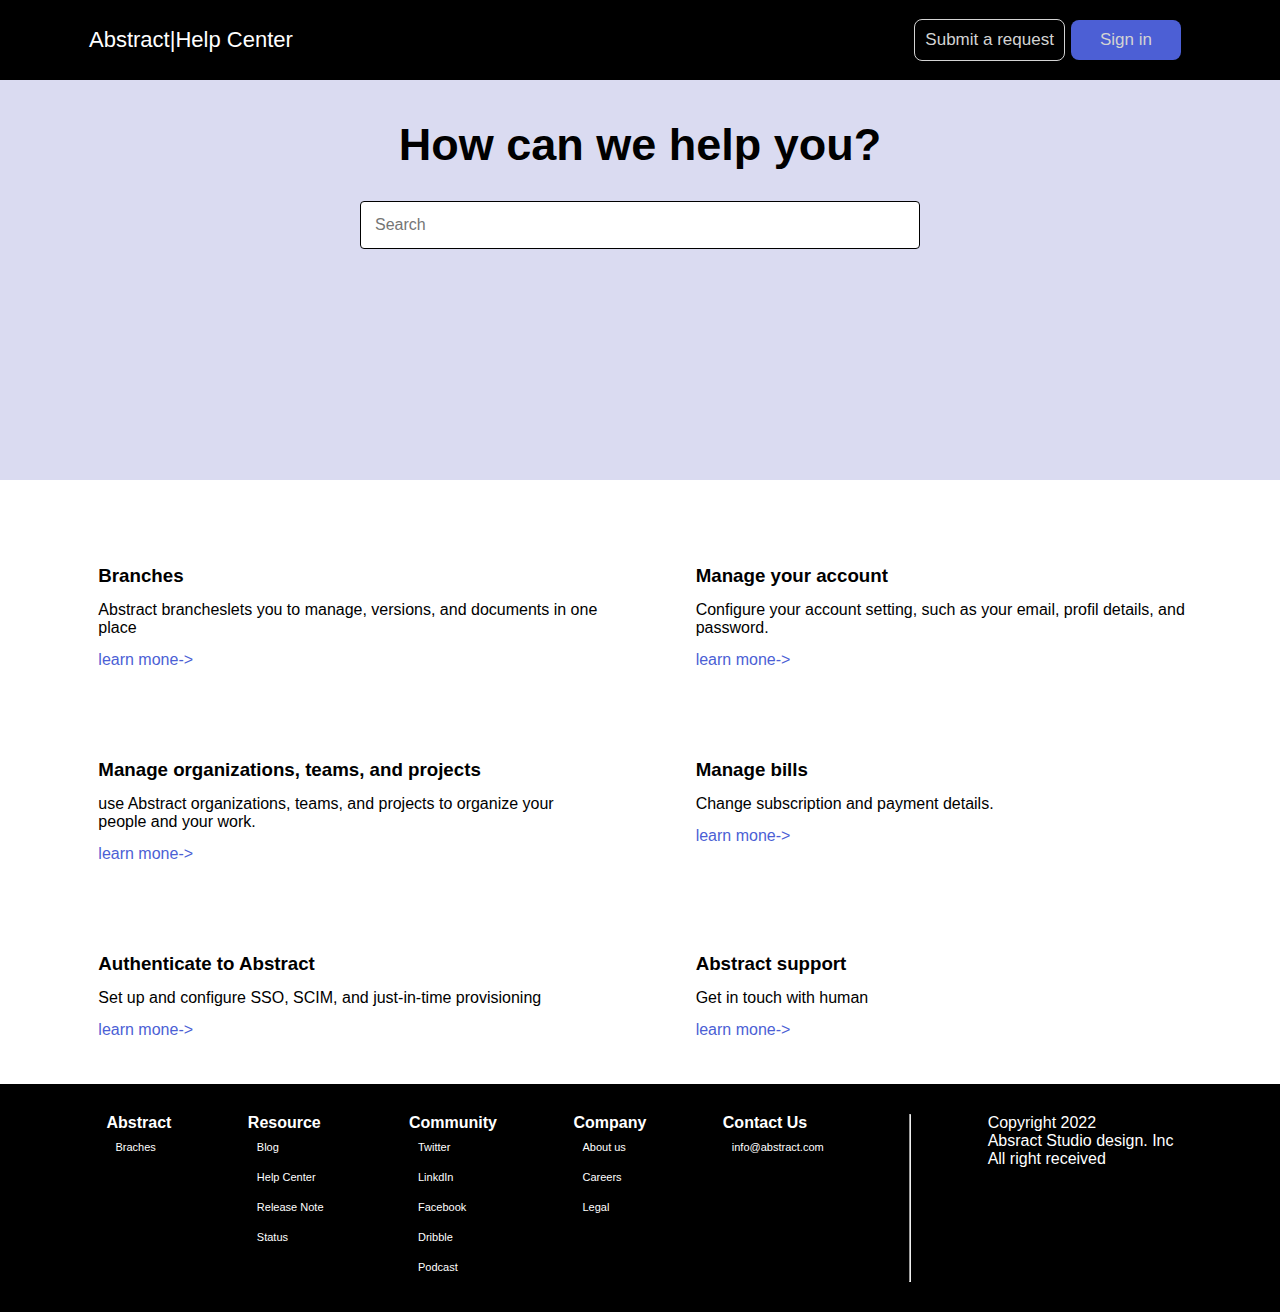
<file: Abstract/index.html>
<!DOCTYPE html>
<html lang="en">
<head>
    <meta charset="UTF-8">
    <meta name="viewport" content="width=device-width, initial-scale=1.0">
    <title>Abstract</title>
    <link rel="stylesheet" href="https://cdnjs.cloudflare.com/ajax/libs/font-awesome/6.4.2/css/all.min.css" integrity="sha512-z3gLpd7yknf1YoNbCzqRKc4qyor8gaKU1qmn+CShxbuBusANI9QpRohGBreCFkKxLhei6S9CQXFEbbKuqLg0DA==" crossorigin="anonymous" referrerpolicy="no-referrer" />
    <link rel="stylesheet" href="style.css">
</head>
<body>
    <div class="nav-bar">
        <div class="logo-nav">
            <div class="nav-icon">
                <i class="fa-brands fa-css3"></i>
            </div>
            <a href="#">Abstract</a> | 
            <a href="#">Help Center</a>
        </div>
        <div class="buttons">
            <button class="btn1">Submit a request</button>
            <button class="btn2">Sign in</button>
        </div>
    </div>
    <main>
        <section class="section-one">
            <h1>How can we help you?</h1>
            <div class="search">
                <input type="text" placeholder="Search">
            </div>
        </section>
        <section class="section-two">
            <div class="content">
                <div class="content-logo">
                    <i class="fa-solid fa-code-branch"></i>
                </div>
                <div class="inner-content">
                    <h3>Branches</h3>
                    <p>Abstract brancheslets you to manage, versions, and documents in one place</p>
                    <p style="color: #4C5FD5;">learn mone-></p>
                </div>
            </div>
            <div class="content">
                <div class="content-logo">
                    <i class="fa-solid fa-address-book"></i>
                </div>
                <div class="inner-content">
                    <h3>Manage your account</h3>
                    <p>Configure your account setting, such as your email, profil details, and password.</p>
                    <p style="color: #4C5FD5;">learn mone-></p>
                </div>
            </div>
            <div class="content">
                <div class="content-logo">
                    <i class="fa-solid fa-puzzle-piece"></i>
                </div>
                <div class="inner-content">
                    <h3>Manage organizations, teams, and projects</h3>
                    <p>use Abstract organizations, teams, and projects to organize your people and your work.</p>
                    <p style="color: #4C5FD5;">learn mone-></p>
                </div>
            </div>
            <div class="content">
                <div class="content-logo">
                    <i class="fa-solid fa-dollar-sign"></i>
                </div>
                <div class="inner-content">
                    <h3>Manage bills</h3>
                    <p>Change subscription and payment details.</p>
                    <p style="color: #4C5FD5;">learn mone-></p>
                </div>
            </div>
            <div class="content">
                <div class="content-logo">
                    <i class="fa-solid fa-key"></i>
                </div>
                <div class="inner-content">
                    <h3>Authenticate to Abstract</h3>
                    <p>Set up and configure SSO, SCIM, and just-in-time provisioning</p>
                    <p style="color: #4C5FD5;">learn mone-></p>
                </div>
            </div>
            <div class="content">
                <div class="content-logo">
                    <i class="fa-solid fa-comment"></i>
                </div>
                <div class="inner-content">
                    <h3>Abstract support</h3>
                    <p>Get in touch with human </p>
                    <p style="color: #4C5FD5;">learn mone-></p>
                </div>
            </div>
        </section>
    </main>
    <footer>
        <ul>
            <h4>Abstract</h4>
            <li>Braches</li>
        </ul>
        <ul>
            <h4>Resource</h4>
            <li>Blog</li>
            <li>Help Center</li>
            <li>Release Note</li>
            <li>Status</li>
        </ul>
        <ul>
            <h4>Community</h4>
            <li>Twitter</li>
            <li>LinkdIn</li>
            <li>Facebook</li>
            <li>Dribble</li>
            <li>Podcast</li>
        </ul>
        <ul>
            <h4>Company</h4>
            <li>About us</li>
            <li>Careers</li>
            <li>Legal</li>
        </ul>
        <ul>
            <h4>Contact Us</h4>
            <li>info@abstract.com</li>
        </ul>
        <hr>
        <div>
            <i class="fa-regular fa-copyright"></i>Copyright 2022
            <p>Absract Studio design. Inc</p>
            <p>All right received</p>
        </div>
    </footer>
</body>
</html>
</file>
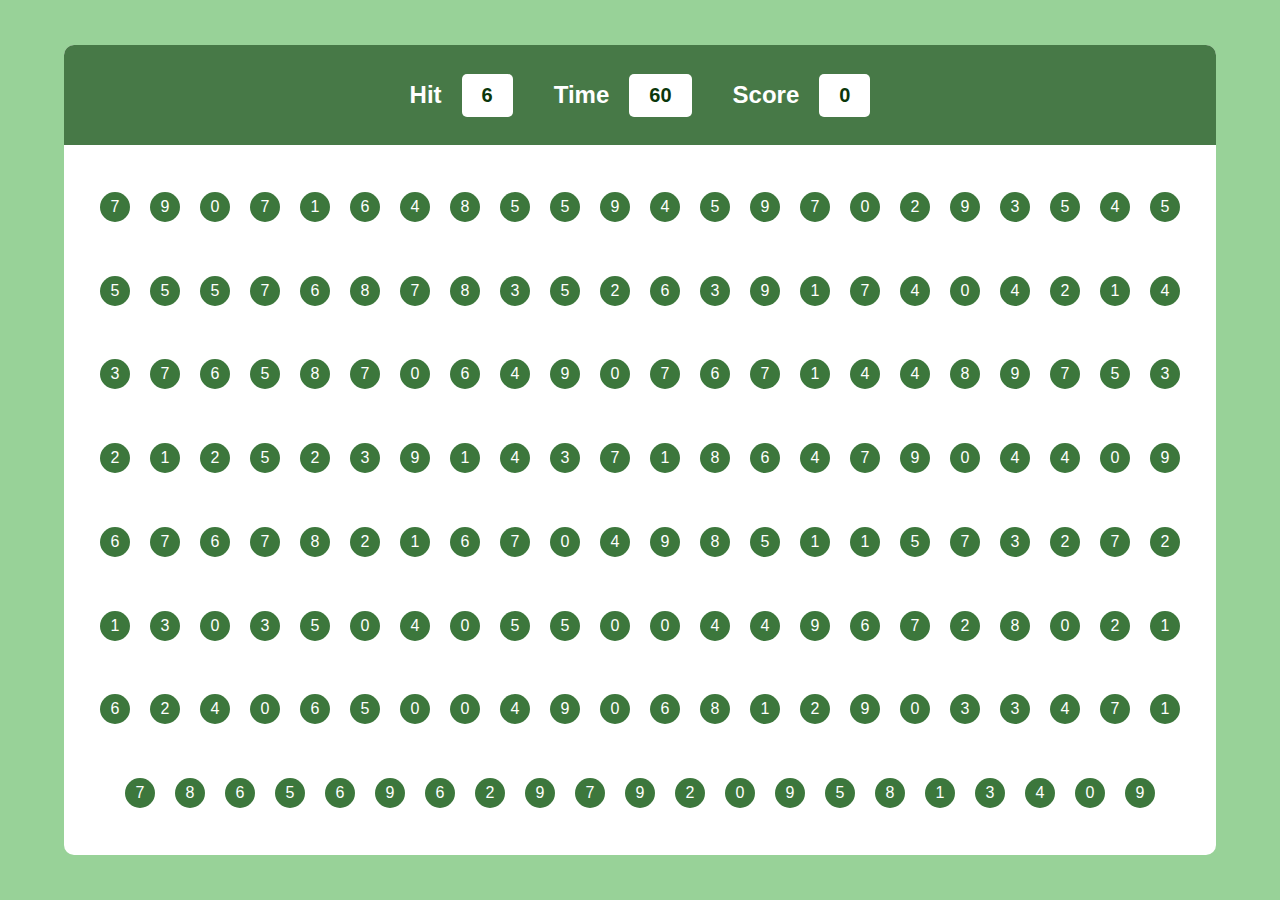
<file: Bubble-game/index.html>
<!DOCTYPE html>
<html lang="en">
<head>
    <meta charset="UTF-8">
    <meta name="viewport" content="width=device-width, initial-scale=1.0">
    <title>Bubble-Game</title>
    <link rel="stylesheet" href="style.css">
</head>
<body>
    <div id="main">
        <div id="panel">
            <div id="head-panel">
                <div class="elem">
                    <h2>Hit</h2>
                    <div id="hit-val" class="box">10</div>
                </div>
                <div class="elem">
                    <h2>Time</h2>
                    <div id="time-value" class="box">60</div>
                </div>
                <div class="elem">
                    <h2>Score</h2>
                    <div id="score-val" class="box">0</div>
                </div>
            </div>
            <div id="buttom-panel">
                
            </div>
        </div>
    </div>
    <script src="script.js"></script>
</body>
</html>
</file>
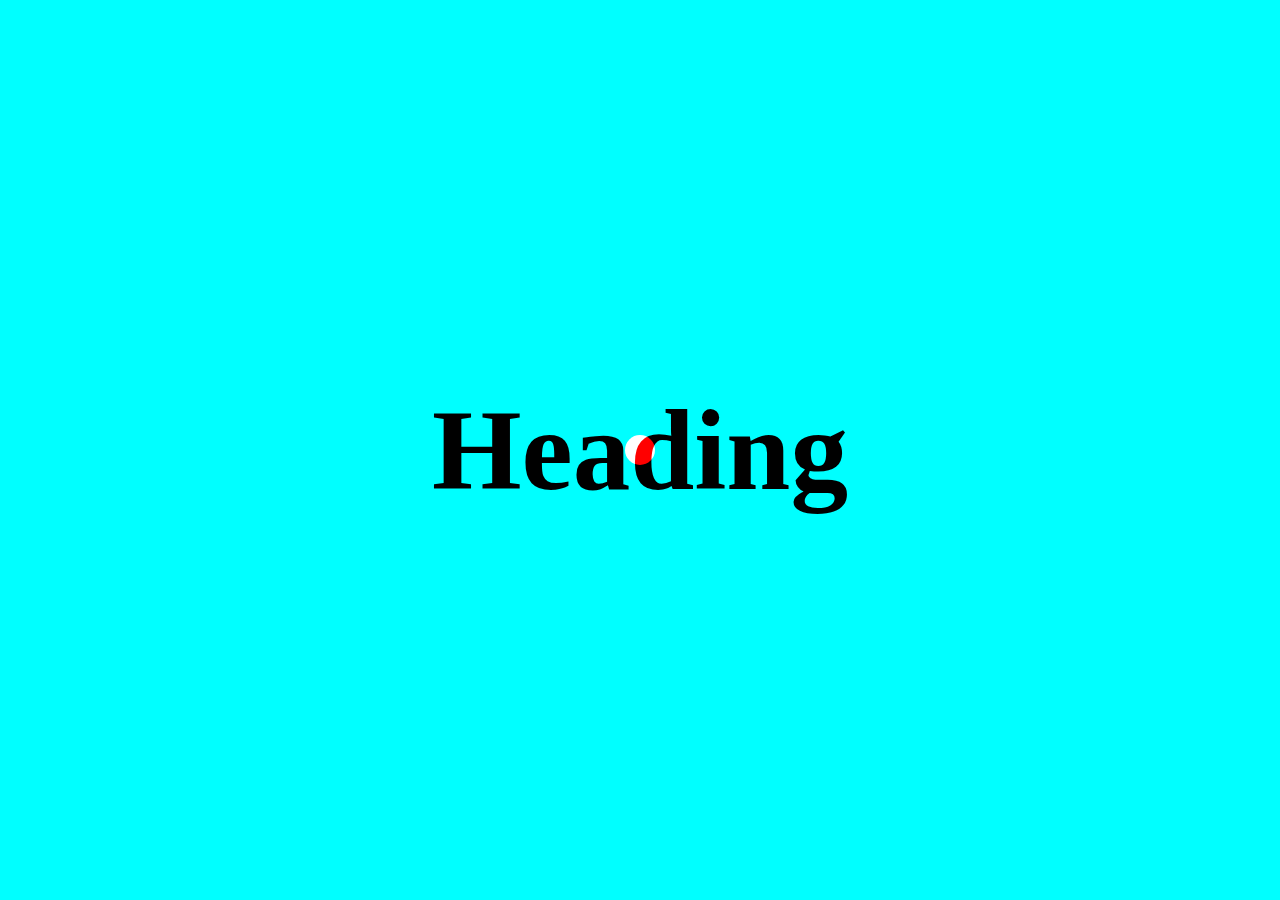
<file: custom-cursor/index.html>
<!DOCTYPE html>
<html lang="en">
<head>
    <meta charset="UTF-8">
    <meta name="viewport" content="width=device-width, initial-scale=1.0">
    <title>Custom-Cursor</title>
    <link rel="stylesheet" href="style.css">
</head>
<body>
    <div id="main">
        <div id="cursor"></div>
        <h1>Heading</h1>
    </div>


    <script src="script.js"></script>
</body>
</html>
</file>
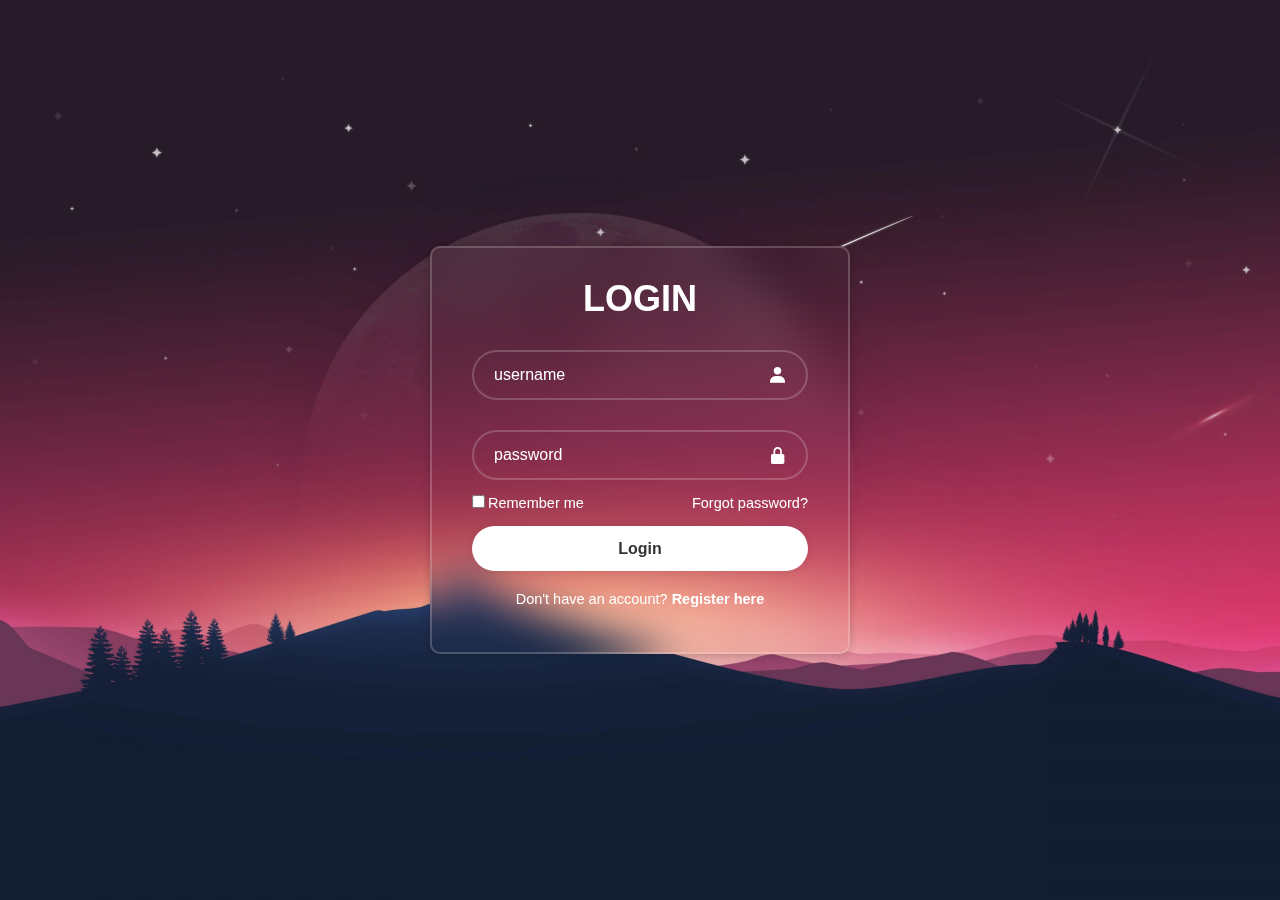
<file: Login-form/index.html>
<!DOCTYPE html>
<html lang="en">
<head>
    <meta charset="UTF-8">
    <meta name="viewport" content="width=device-width, initial-scale=1.0">
    <title>Login-Form</title>
    <link rel="stylesheet" href="style.css">
    <link href='https://unpkg.com/boxicons@2.1.4/css/boxicons.min.css' rel='stylesheet'>
</head>
<body>
    <div class="wraper">
        <form action="">
            <h1>LOGIN</h1>
            <div class="input-box">
                <input type="text" placeholder="username" required>
                <i class='bx bxs-user'></i>
            </div>
            <div class="input-box">
                <input type="password" placeholder="password" required>
                <i class='bx bxs-lock-alt'></i>
            </div>

            <div class="remember-forgot">
                <label><input type="checkbox">Remember me</label>
                <a href="#">Forgot password?</a>
            </div>
            <button class="btn">Login</button>
            <div class="register-link">
               <p> Don't have an account? <a href="#">Register here</a></p>
            </div>
        </form>
    </div>
</body>
</html>
</file>
<file: Abstract/style.css>
*{
    margin: 0;
    padding: 0;
    font-family: sans-serif;
}
.nav-bar{
    background-color: #000000;
    color: white;
    display: flex;
    justify-content: space-between;
    align-items: center;
    padding: 19px;
    font-size: 22px;
}
.nav-icon{
    font-size: 35px;
}
.logo-nav{
    display: flex;
    align-items: center;
    margin-left: 70px;
}
.logo-nav a{
    text-decoration: none;
    color: white;
}
.buttons{
    margin-right: 80px;
}
.btn1{
    font-size: 17px;
    border: none;
    background-color: #000000;
    color: lightgray;
    border: 1.5px solid lightgray;
    padding: 10px;
    border-radius: 8px;
}
.btn1:hover{
    background-color: lightgray;
    color: #000000;
}
.btn2{
    font-size: 17px;
    border: none;
    background-color: #4C5FD5;
    color: lightgray;
    padding: 10px;
    border-radius: 8px;
    width: 110px;
}
.btn2:hover{
    border: 2px solid lightgray;
}
.section-one{
    text-align: center;
    height: 400px;
    background-color: #dadbf1;
}
.section-one  h1{
    padding-top: 39px;
    font-size: 45px;
}
.section-one input{
    font-size: 16px;
    padding: 14px;
    width: 530px;
    border: 1px solid black;
    border-radius: 4px;
}
.search{
    padding-top: 30px;
}
.section-two{
    display: flex;
    justify-content: space-evenly;
    flex-wrap: wrap;
    align-content: center;
    margin-top: 40px;
    
}
.content{
    display: flex ;
    width: 40%;
    margin: 45px 0px;
}
.content-logo{
    font-size: 40px;
    margin-right: 13px;
}
.inner-content p{
    padding-top: 14px;
}
footer{
    display: flex;
    justify-content: space-evenly;
    background-color: #000000;
    color: white;
    padding: 30px;
}
footer ul li{
    list-style: none;
    padding: 9px;
    font-size: 11px;
}
</file>
<file: Bubble-game/style.css>
*{
    margin: 0;
    padding: 0;
    font-family: sans-serif;
    box-sizing: border-box;
}
html, body{
    width: 100%;
    height: 100%;
}
#main{
    width: 100%;
    height: 100%;
    background-color: rgb(152, 210, 152);
    display: flex;
    align-items: center;
    justify-content: center;
}
#panel{
    width: 90%;
    height: 90%;
    background-color: white;
    border-radius: 10px;
    overflow: hidden;
}
#head-panel{
    padding: 0 30%;
    display: flex;
    align-items: center;
    justify-content: space-between;
    width: 100%;
    height: 100px;
    background-color: rgb(71, 121, 71);
    color: white;
}
.elem{
    display: flex;
    align-items: center;
    gap: 20px;
}
.box{
    font-weight: 700;
    font-size: 20px;
    color: rgb(11, 55, 11);
    padding: 10px 20px;
    background-color: white;
    border-radius: 5px;
}
#buttom-panel{
    display: flex;
    justify-content: center;
    align-items: center;
    flex-wrap: wrap;
    gap: 20px;
    width: 100%;
    height: calc(100% - 100px);
    padding: 30px;
}
.bubble{
    display: flex;
    align-items: center;
    justify-content: center;
    height: 30px;
    width: 30px;
    background-color: rgb(60, 119, 60);
    border-radius: 50%;
    color: white;
}
.bubble:hover{
    cursor: pointer;
    background-color: rgb(2, 32, 2);
}
</file>
<file: custom-cursor/style.css>
*{
    margin: 0;
    padding: 0;
    box-sizing: border-box;
}
html, body{
    height: 100%;
    width: 100%;    
}
#main{
    height: 100%;
    width: 100%;
    background-color: aqua;
    display: flex;
    justify-content: center;
    align-items: center;
}
#cursor{
    width: 30px;
    height: 30px;
    border-radius: 50%;
    background-color: red;
    position: absolute;
    transition: all linear 0.1s;
    mix-blend-mode: difference;
}
h1{
    font-size: 9vw;
    font-weight: 900;
}
</file>
<file: Login-form/style.css>
*{
    margin: 0;
    padding: 0;
    box-sizing: border-box;
    font-family: "Poppins", sans-serif;
}
body{
    display: flex;
    justify-content: center;
    align-items: center;
    min-height: 100vh;
    background: url("night-forest.jpeg");
    background-size: cover;
    background-position: center;
}
.wraper{
    width: 420px;
    background-color: transparent;
    border: 2px solid rgba(255, 255, 255, .2);
    backdrop-filter: blur(20px);
    box-shadow: 0 0 10px rgba(0, 0, 0, .2);
    color: #fff;
    border-radius: 10px;
    padding: 30px 40px;
}
.wraper h1{
    font-size: 36px;
    text-align: center;
}
.wraper .input-box{
    position: relative;
    width: 100%;
    height: 50px;
    margin: 30px 0;
}
.input-box input{
    width: 100%;
    height: 100%;
    background: transparent;
    border: none;
    outline: none;
    border: 2px solid rgba(255, 255, 255, .2);
    border-radius: 40px;
    font-size: 16px;
    color: #fff;
    padding: 20px 45px 20px 20px;
}
.input-box input::placeholder{
    color: #fff;
}
.input-box i{
    position: absolute;
    right: 20px;
    top: 50%;
    transform: translateY(-50%);
    font-size: 20px;
}
.wraper .remember-forgot{
    display: flex;
    justify-content: space-between;
    font-size: 14.5px;
    margin: -15px 0 15px;
}
.remember-forgot label input{
    accent-color: #fff;
    margin-right: 3px;
}
.remember-forgot a{
    text-decoration: none;
    color: #fff;
}
.remember-forgot a:hover{
    text-decoration: underline;
}
.wraper .btn{
    width: 100%;
    height: 45px;
    background: #fff;
    border: none;
    outline: none;
    border-radius: 40px;
    box-shadow: 0 0 10px rgba(0, 0, 0, .1);
    cursor: pointer;
    font-size: 16px;
    color: #333;
    font-weight: 600;
}
.wraper .register-link{
    font-size: 14.5px;
    text-align: center;
    margin: 20px 0 15px;
}
.register-link p a{
    color: #fff;
    text-decoration: none;
    font-weight: 600;
}
.register-link p a:hover{
    text-decoration: underline;
}
</file>
